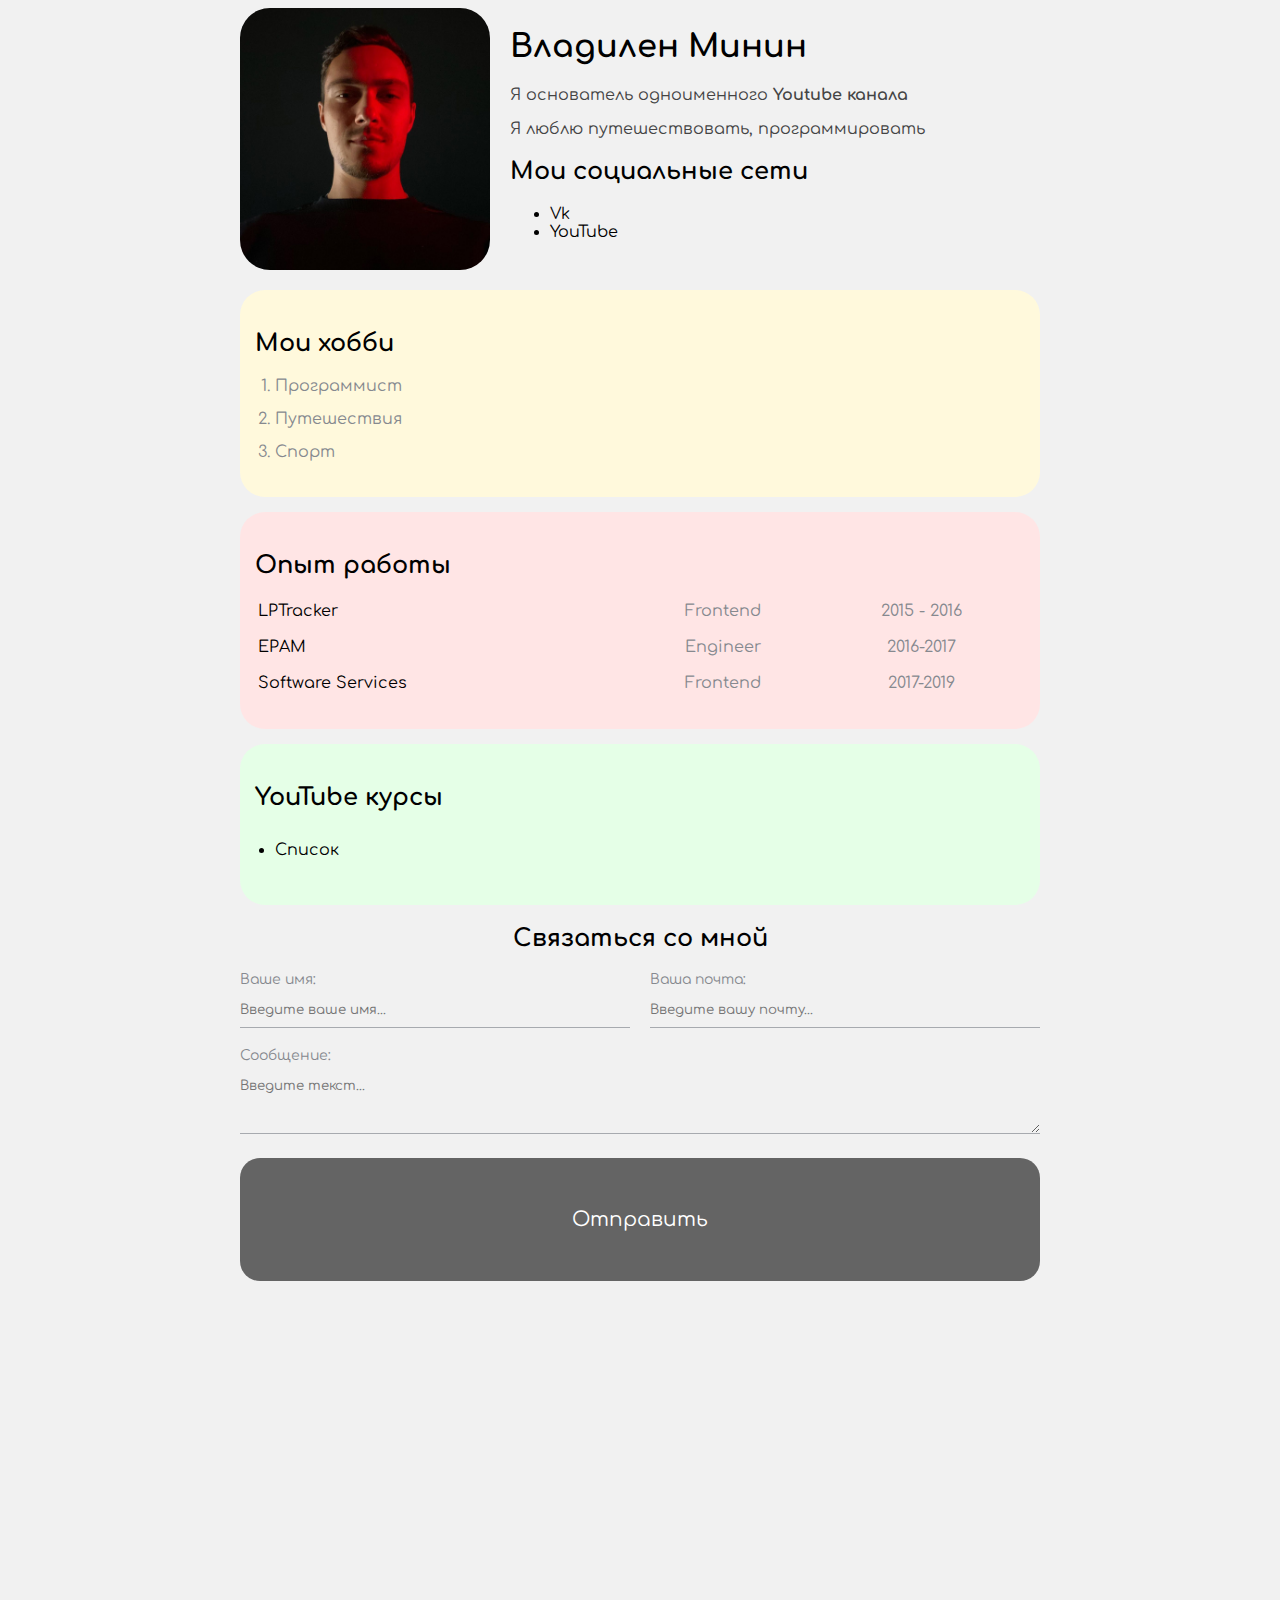
<file: index.html>
<!DOCTYPE html>
<html>

<head>
  <meta charset="UTF-8" />
  <title>Vladilen</title>
  <link href="style.css" rel="stylesheet" />
</head>

<body>
  <div class="container">

    <div class="info">
      <img src="Img/Avatar.jpg" class="avatar" />

      <div class="info-text">
        <h1>Владилен Минин</h1>
        <p>Я основатель одноименного <strong>Youtube канала</strong></p>
        <p>Я люблю путешествовать, программировать</p>

        <h2>Мои социальные сети</h2>
        <ul>
          <li>
            <a target="_blank" href="https://vk.com/vladilen.minin">Vk</a>
          </li>
          <li>
            <a target="_blank" href="https://www.youtube.com/c/VladilenMinin">YouTube</a>
          </li>
        </ul>
      </div>
    </div>

    <div class="card bg-yellow">
      <h2>Мои хобби</h2>
      <ol class="list">
        <li>Программист</li>
        <li>Путешествия</li>
        <li>Спорт</li>
      </ol>
    </div>

    <div class="card bg-red">
      <h2>Опыт работы</h2>
      <table class="table">
        <tr>
          <td>LPTracker</td>
          <td>Frontend</td>
          <td>2015 - 2016</td>
        </tr>

        <tr>
          <td>EPAM</td>
          <td>Engineer</td>
          <td>2016-2017</td>
        </tr>

        <tr>
          <td>Software Services</td>
          <td>Frontend</td>
          <td>2017-2019</td>
        </tr>
      </table>
    </div>

    <div class="card bg-green">
      <h2>YouTube курсы</h2>
      <ul class="youtube">
        <li><a href="YouTube.html">Список</a></li>
      </ul>
    </div>

    <div class="contact">
      <h2>Связаться со мной</h2>
      <form>
        <div class="row">
          <div class="form">
            <label for="name">Ваше имя:</label>
            <input type="text" id="name" placeholder="Введите ваше имя..." />
          </div>

          <div class="form">
            <label for="email">Ваша почта:</label>
            <input type="email" id="email" placeholder="Введите вашу почту..." />
          </div>
        </div>

        <div class="form">
          <label for="message">Сообщение:</label>
          <textarea id="message" rows="3" cols="15" placeholder="Введите текст..."></textarea>
        </div>
        <input class="button" type="submit" value="Отправить"/>
      </form>
    </div>

  </div>

  <div style="margin-bottom: 500px;;"></div>
</body>

</html>
</file>
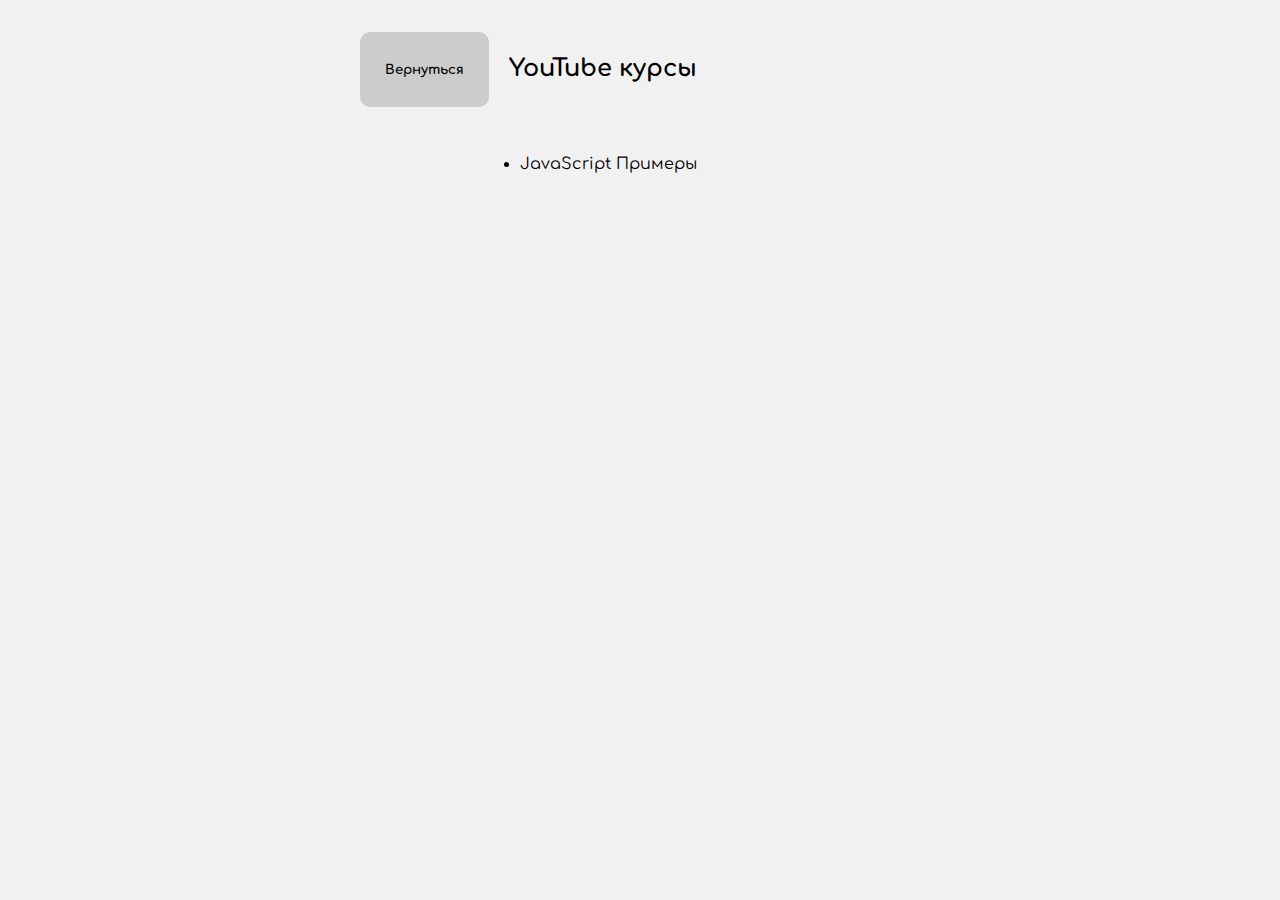
<file: YouTube.html>
<!DOCTYPE html>
<html lang="en">

<head>
    <meta charset="UTF-8">
    <title>Курсы</title>
    <link href="style_youtube.css" rel="stylesheet" />
</head>

<body>
    <dev class="contain">
        <dev class="back">
            <h5><a href="index.html">Вернуться</a></h5>
        </dev>

        <dev class="youtube">
            <h2><strong>YouTube</strong> курсы</h2>
        </dev>
    </dev>

    <dev class="list">
        <ul>
            <li>
                <a target="_blank"
                    href="https://www.youtube.com/playlist?list=PLqKQF2ojwm3lPphwTfhT3ffqZbfkv07qt">JavaScript
                    Примеры</a>
            </li>
        </ul>
    </dev>

</body>

</html>
</file>
<file: style.css>
@import url("https://fonts.googleapis.com/css2?family=Comfortaa:wght@500&display=swap");

body {
  background: #f1f1f1;
  font-size: 16px;
  font-family: "Comfortaa", cursive;
}
.container {
  max-width: 800px;
  margin: auto;
}

.info p{
    color: #444444;
}
.info{
    display: flex;
    margin-bottom: 20px;
}
.info-text{
    margin-left: 20px;
}

.bg-yellow {
  background: #fff9dc;
}

.bg-green {
  background: #e5ffe7;
}

.bg-red {
  background: #ffe5e5;
}

.card {
  padding: 20px 15px;
  margin-bottom: 15px;
  border-radius: 25px;
}

.list {
  padding: 0 20px;
}
.list li {
  color: #86898f;
  margin-bottom: 15px;
}

.table {
  width: 100%;
}
.table td {
  padding-bottom: 15px;
}
.table td:nth-child(2),
.table td:nth-child(3) {
  text-align: center;
  color: #86898f;
}

a {
  color: black;
  text-decoration: none;
}
a:hover {
  color: #444444;
  text-decoration: underline;
}

.youtube {
  padding: 10px 20px;
}

.avatar {
  width: 250px;
  border-radius: 30px;
}

.contact h2 {
  text-align: center;
}

.form label {
  display: block;
  color: #86898f;
  font-size: 14px;
}
.form input,
.form textarea {
  font-family: "Comfortaa";
  width: 100%;
  border: none;
  border-bottom: 1px solid #a7aaaf;
  background: transparent;
  padding: 15px 0px 10px;
}
.form textarea{
    margin-bottom: 20px;
}
.row {
  display: flex;
  margin-bottom: 20px;
}
.row > .form {
  width: 50%;
  margin-right: 20px;
}
.row > .form:last-child {
  margin-right: 0px;
}

.button{
    background: rgb(100,100,100);
    width: 100%;
    padding: 50px 0px;
    border: none;
    font-family: "Comfortaa";
    font-size: 20px;
    color: #fff;
    border-radius: 20px;
}
.button:hover{
    background: rgb(85, 85, 85);
}
.button:active{
    background: rgb(66, 66, 66);
}
</file>
<file: style_youtube.css>
@import url("https://fonts.googleapis.com/css2?family=Comfortaa:wght@500&display=swap");

body{
    background: #f1f1f1;
    font-size: 16px;
  font-family: "Comfortaa", cursive;
    max-width: 600px;
    margin: auto;
}

.back a{
    
 text-decoration: none;
 color: black;
 padding: 30px 25px;
 background: rgb(204, 204, 204);
  border-radius: 10px;
}
.back{
    padding: 40px 20px;
   
}

.contain{
    display: flex;
}
    
.youtube{
    margin-top: 35px;;
}

.list ul{
padding-left: 180px;
}
.list a{
    color: #000;
    text-decoration: none;
}
.list a:hover{
    text-decoration: underline;
}
</file>
